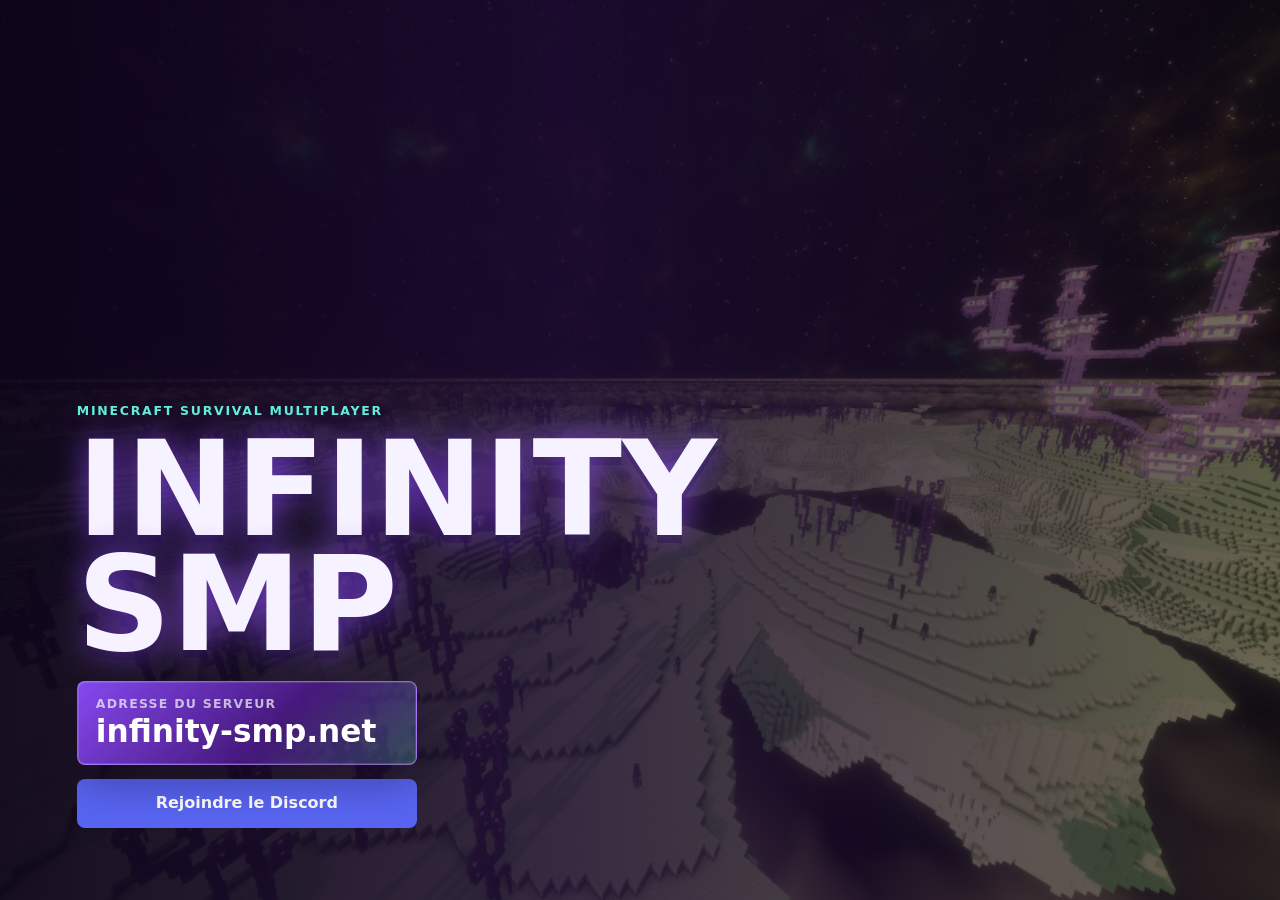
<file: index.html>
<!doctype html>
<html lang="fr">
  <head>
    <meta charset="utf-8" />
    <meta name="viewport" content="width=device-width, initial-scale=1" />
    <meta name="description" content="." />
    <title>Infinity SMP</title>

    <link rel="icon" type="image/png" sizes="32x32" href="/assets/favicon.png?v=999" />
    <link rel="shortcut icon" href="/assets/favicon.png?v=999" />
    <link rel="apple-touch-icon" href="/assets/favicon.png?v=999" />

    <link rel="stylesheet" href="styles.css" />
  </head>
  <body>
    <main id="top">
      <section class="hero" aria-labelledby="hero-title">
        <div class="hero-bg" aria-hidden="true">
          <img class="hero-image active" src="assets/end.png" alt="" />
          <img class="hero-image" src="assets/overworld.png" alt="" />
          <img class="hero-image" src="assets/nether.png" alt="" />
        </div>
        <div class="hero-shade" aria-hidden="true"></div>

        <div class="hero-content">
          <p class="eyebrow">Minecraft survival multiplayer</p>
          <h1 id="hero-title">Infinity SMP</h1>

          <div class="ip-panel" id="ip">
            <button
              class="copy-button"
              type="button"
              data-copy-ip
              aria-label="Copier l'adresse infinity-smp.net dans le presse papier"
            >
              <span class="button-kicker">Adresse du serveur</span>
              <span class="server-ip">infinity-smp.net</span>
            </button>

            <a
              class="discord-button"
              href="https://discord.gg/6GyZZaHAA9"
              target="_blank"
              rel="noopener noreferrer"
            >
              Rejoindre le Discord
            </a>
          </div>
        </div>
      </section>
    </main>

    <script src="script.js"></script>
  </body>
</html>
</file>
<file: styles.css>
:root {
  color-scheme: dark;
  --ink: #f7f2ff;
  --muted: #c9bfe1;
  --soft: rgba(247, 242, 255, 0.74);
  --violet-900: #11061f;
  --violet-800: #1c0b32;
  --violet-700: #33105d;
  --violet-500: #8e4cff;
  --violet-300: #c6a6ff;
  --aqua: #63f0dc;
  --ember: #ff9f38;
  --lime: #c8ff7b;
  --panel: rgba(20, 8, 38, 0.72);
  --line: rgba(198, 166, 255, 0.28);
  font-family: "Segoe UI", Inter, system-ui, -apple-system, BlinkMacSystemFont, sans-serif;
}

* {
  box-sizing: border-box;
}

html {
  height: 100%;
  scroll-behavior: smooth;
}

body {
  margin: 0;
  height: 100%;
  min-width: 320px;
  overflow: hidden;
  background: linear-gradient(180deg, #12061f 0%, #211032 52%, #100819 100%);
  color: var(--ink);
}

img {
  display: block;
  max-width: 100%;
}

main {
  height: 100%;
}

.hero {
  position: relative;
  display: grid;
  align-items: end;
  min-height: 100dvh;
  height: 100%;
  overflow: hidden;
  padding: 72px clamp(18px, 6vw, 96px);
  isolation: isolate;
}

.hero-bg,
.hero-image,
.hero-shade {
  position: absolute;
  inset: 0;
}

.hero-bg {
  z-index: -3;
  background: #12061f;
}

.hero-image {
  width: 100%;
  height: 100%;
  object-fit: cover;
  opacity: 0;
  transform: scale(1.02);
  transition: opacity 900ms ease, transform 6500ms ease;
}

.hero-image.active {
  opacity: 1;
  transform: scale(1.08);
}

.hero-shade {
  z-index: -2;
  background: linear-gradient(90deg, rgba(12, 3, 25, 0.92) 0%, rgba(29, 9, 53, 0.76) 44%, rgba(10, 4, 18, 0.36) 100%),
    rgba(18, 7, 33, 0.22);
}

.hero-content {
  width: min(760px, 100%);
}

.eyebrow {
  margin: 0 0 14px;
  color: var(--aqua);
  font-size: 0.78rem;
  font-weight: 900;
  letter-spacing: 0.14em;
  text-transform: uppercase;
}

h1,
h2,
h3,
p {
  margin-top: 0;
}

h1 {
  margin-bottom: 18px;
  font-size: 8.2rem;
  line-height: 0.88;
  letter-spacing: 0;
  text-transform: uppercase;
  text-shadow: 0 0 32px rgba(142, 76, 255, 0.72), 0 8px 0 rgba(15, 4, 28, 0.34);
}

.ip-panel {
  display: flex;
  flex-wrap: wrap;
  align-items: center;
  gap: 14px 18px;

  flex-direction: column;
  align-items: flex-start;
}

.copy-button {
  position: relative;
  display: grid;
  min-width: min(100%, 340px);
  border: 1px solid rgba(198, 166, 255, 0.52);
  border-radius: 8px;
  padding: 14px 18px 16px;
  background: linear-gradient(135deg, rgba(142, 76, 255, 0.94), rgba(74, 25, 132, 0.9) 58%, rgba(99, 240, 220, 0.22));
  box-shadow: 0 18px 44px rgba(17, 6, 31, 0.34), inset 0 0 0 1px rgba(255, 255, 255, 0.12);
  color: white;
  cursor: pointer;
  font: inherit;
  text-align: left;
  transition: transform 170ms ease, border-color 170ms ease, box-shadow 170ms ease;
}

.copy-button::after {
  content: "Copier dans le presse papier";
  position: absolute;
  left: 50%;
  bottom: calc(100% + 10px);
  width: max-content;
  max-width: min(260px, 86vw);
  border: 1px solid rgba(198, 166, 255, 0.36);
  border-radius: 8px;
  padding: 8px 10px;
  background: rgba(14, 5, 27, 0.94);
  box-shadow: 0 12px 28px rgba(5, 2, 12, 0.36);
  color: white;
  font-size: 0.82rem;
  font-weight: 800;
  line-height: 1.2;
  opacity: 0;
  pointer-events: none;
  text-align: center;
  transform: translate(-50%, 6px);
  transition: opacity 160ms ease, transform 160ms ease;
}

.copy-button::before {
  content: "";
  position: absolute;
  left: 50%;
  bottom: calc(100% + 4px);
  width: 10px;
  height: 10px;
  border-right: 1px solid rgba(198, 166, 255, 0.36);
  border-bottom: 1px solid rgba(198, 166, 255, 0.36);
  background: rgba(14, 5, 27, 0.94);
  opacity: 0;
  pointer-events: none;
  transform: translate(-50%, 6px) rotate(45deg);
  transition: opacity 160ms ease, transform 160ms ease;
}

.copy-button:hover,
.copy-button:focus-visible {
  border-color: var(--aqua);
  box-shadow: 0 22px 52px rgba(17, 6, 31, 0.46), 0 0 0 4px rgba(99, 240, 220, 0.18),
    inset 0 0 0 1px rgba(255, 255, 255, 0.16);
  transform: translateY(-2px);
  outline: none;
}

.copy-button:hover::after,
.copy-button:hover::before,
.copy-button:focus-visible::after,
.copy-button:focus-visible::before {
  opacity: 1;
}

.copy-button:hover::after,
.copy-button:focus-visible::after {
  transform: translate(-50%, 0);
}

.copy-button:hover::before,
.copy-button:focus-visible::before {
  transform: translate(-50%, 0) rotate(45deg);
}

.button-kicker {
  color: rgba(255, 255, 255, 0.68);
  font-size: 0.78rem;
  font-weight: 800;
  letter-spacing: 0.1em;
  text-transform: uppercase;
}

.server-ip {
  margin-top: 3px;
  color: white;
  font-size: 1.95rem;
  font-weight: 900;
  line-height: 1.1;
  overflow-wrap: anywhere;
}

.discord-button {
  display: block;
  width: min(100%, 340px);
  padding: 14px 18px 16px;
  background: #5865F2;
  color: white;
  text-decoration: none;
  border-radius: 8px;
  font-weight: bold;
  font-size: 16px;
  text-align: center;
}

@media (max-width: 820px) {
  .hero {
    min-height: 100dvh;
    padding-top: 54px;
  }

  .hero-shade {
    background: linear-gradient(180deg, rgba(12, 3, 25, 0.56), rgba(18, 6, 31, 0.78)),
      linear-gradient(90deg, rgba(12, 3, 25, 0.86), rgba(12, 3, 25, 0.42));
  }

  h1 {
    font-size: 4.8rem;
  }

.ip-panel {
  display: flex;
  flex-direction: column;
  align-items: flex-start;
  gap: 16px;
}

@media (max-width: 520px) {
  .hero {
    padding-bottom: 52px;
  }

  h1 {
    font-size: 3.25rem;
  }

  .server-ip {
    font-size: 1.45rem;
  }
}

@media (prefers-reduced-motion: reduce) {
  *,
  *::before,
  *::after {
    scroll-behavior: auto !important;
    transition-duration: 0.01ms !important;
    animation-duration: 0.01ms !important;
    animation-iteration-count: 1 !important;
  }
}
</file>
